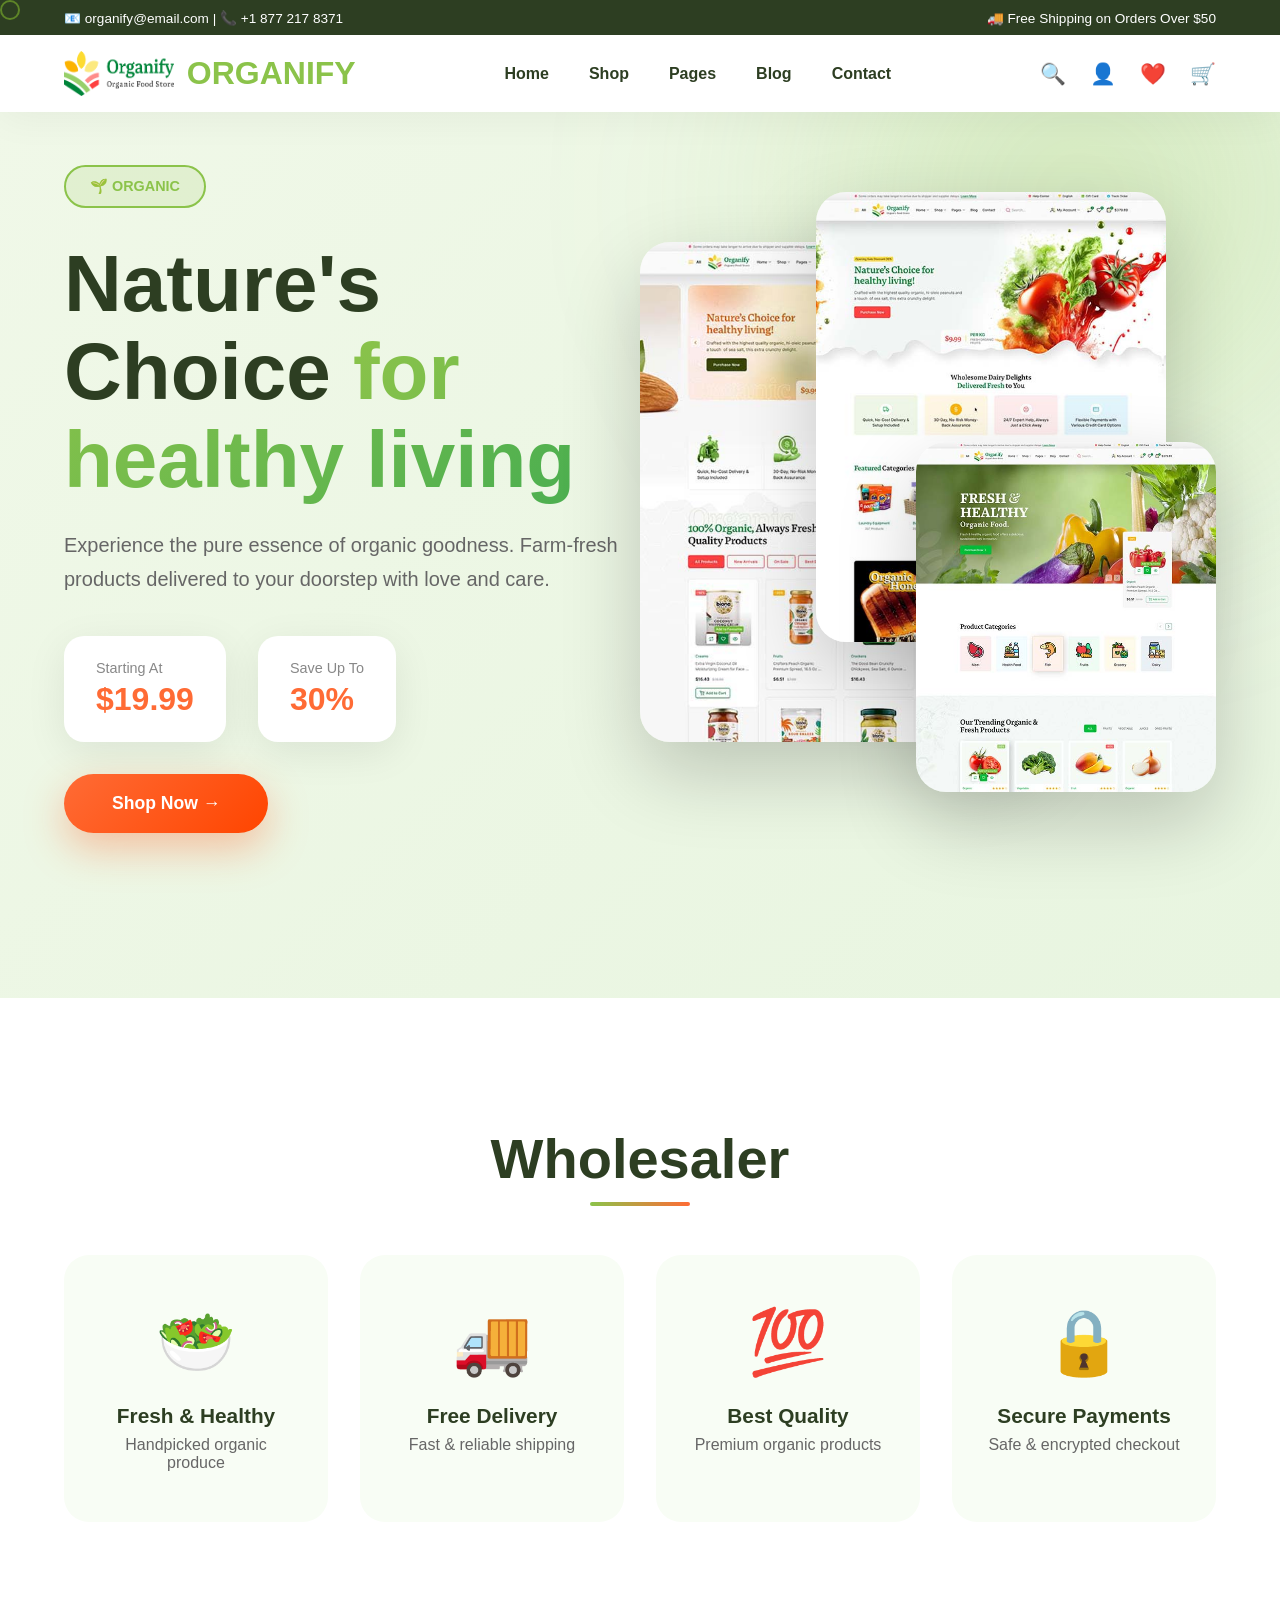
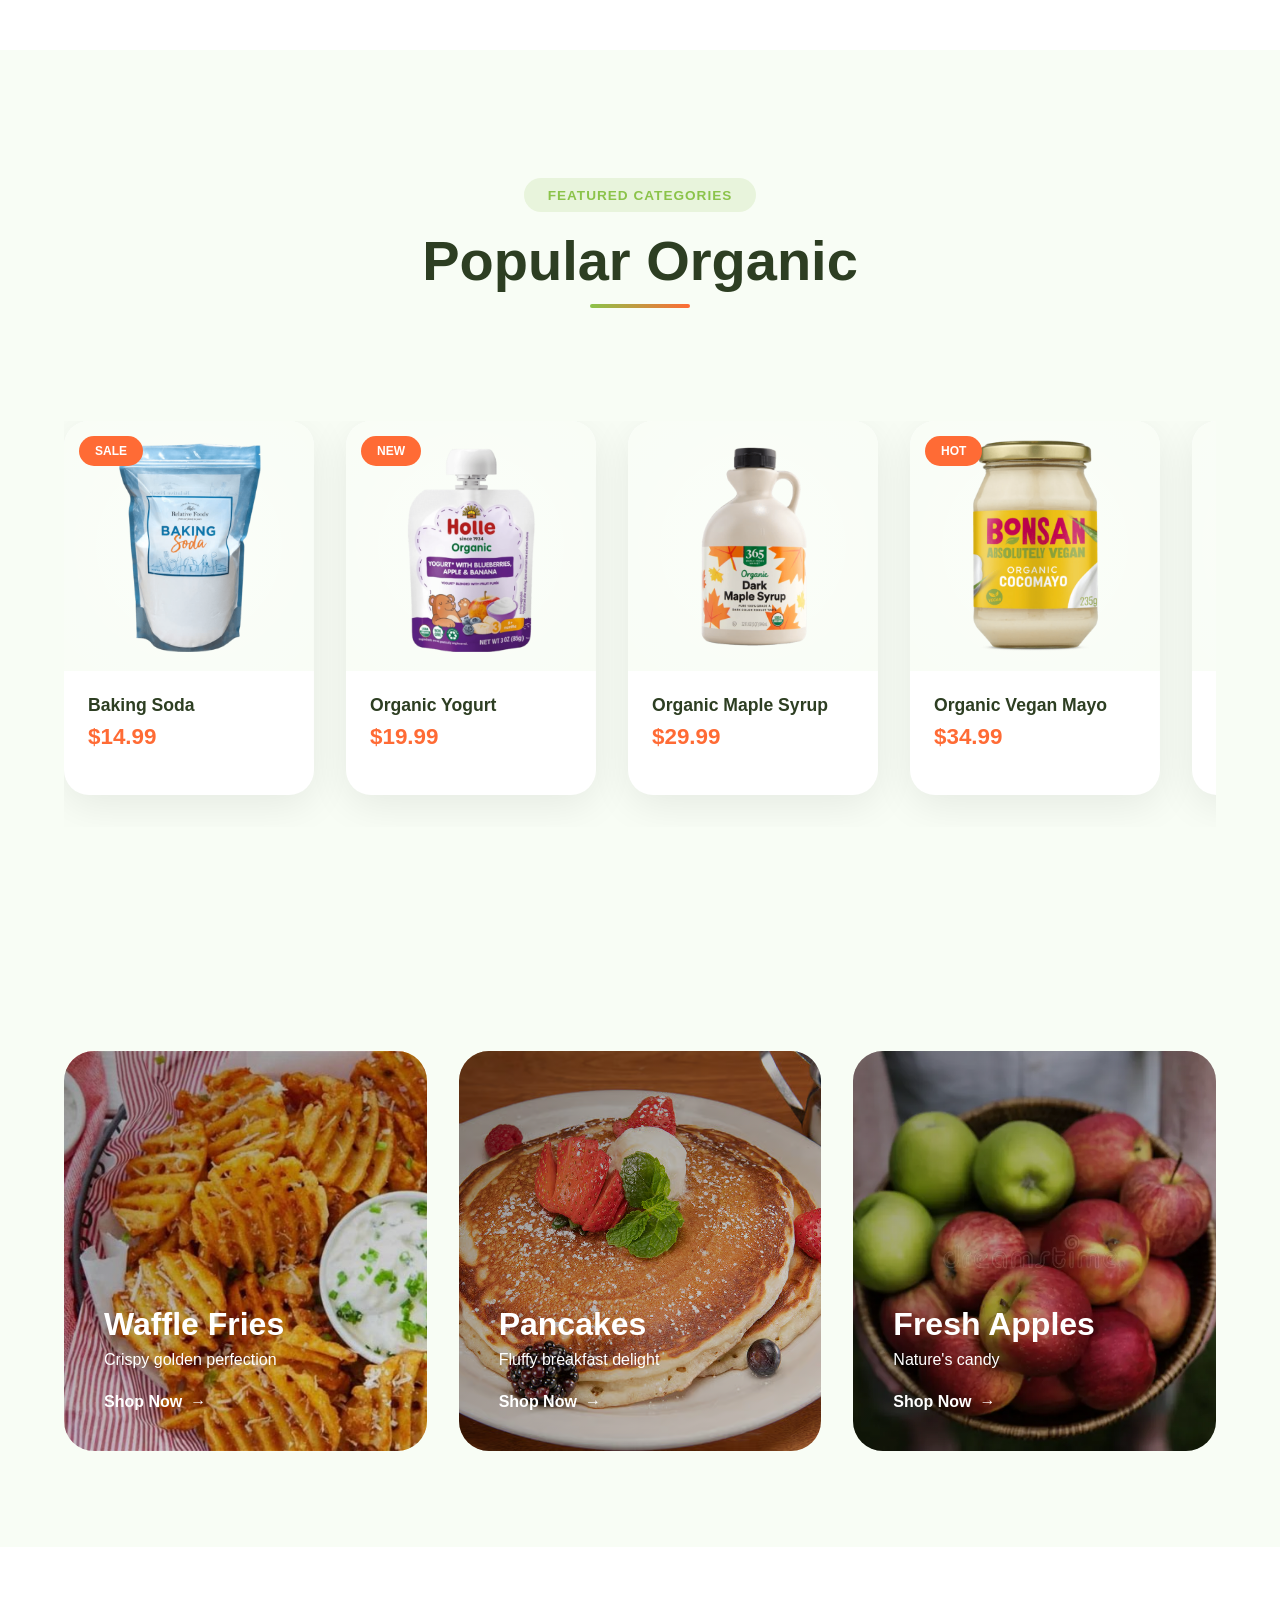
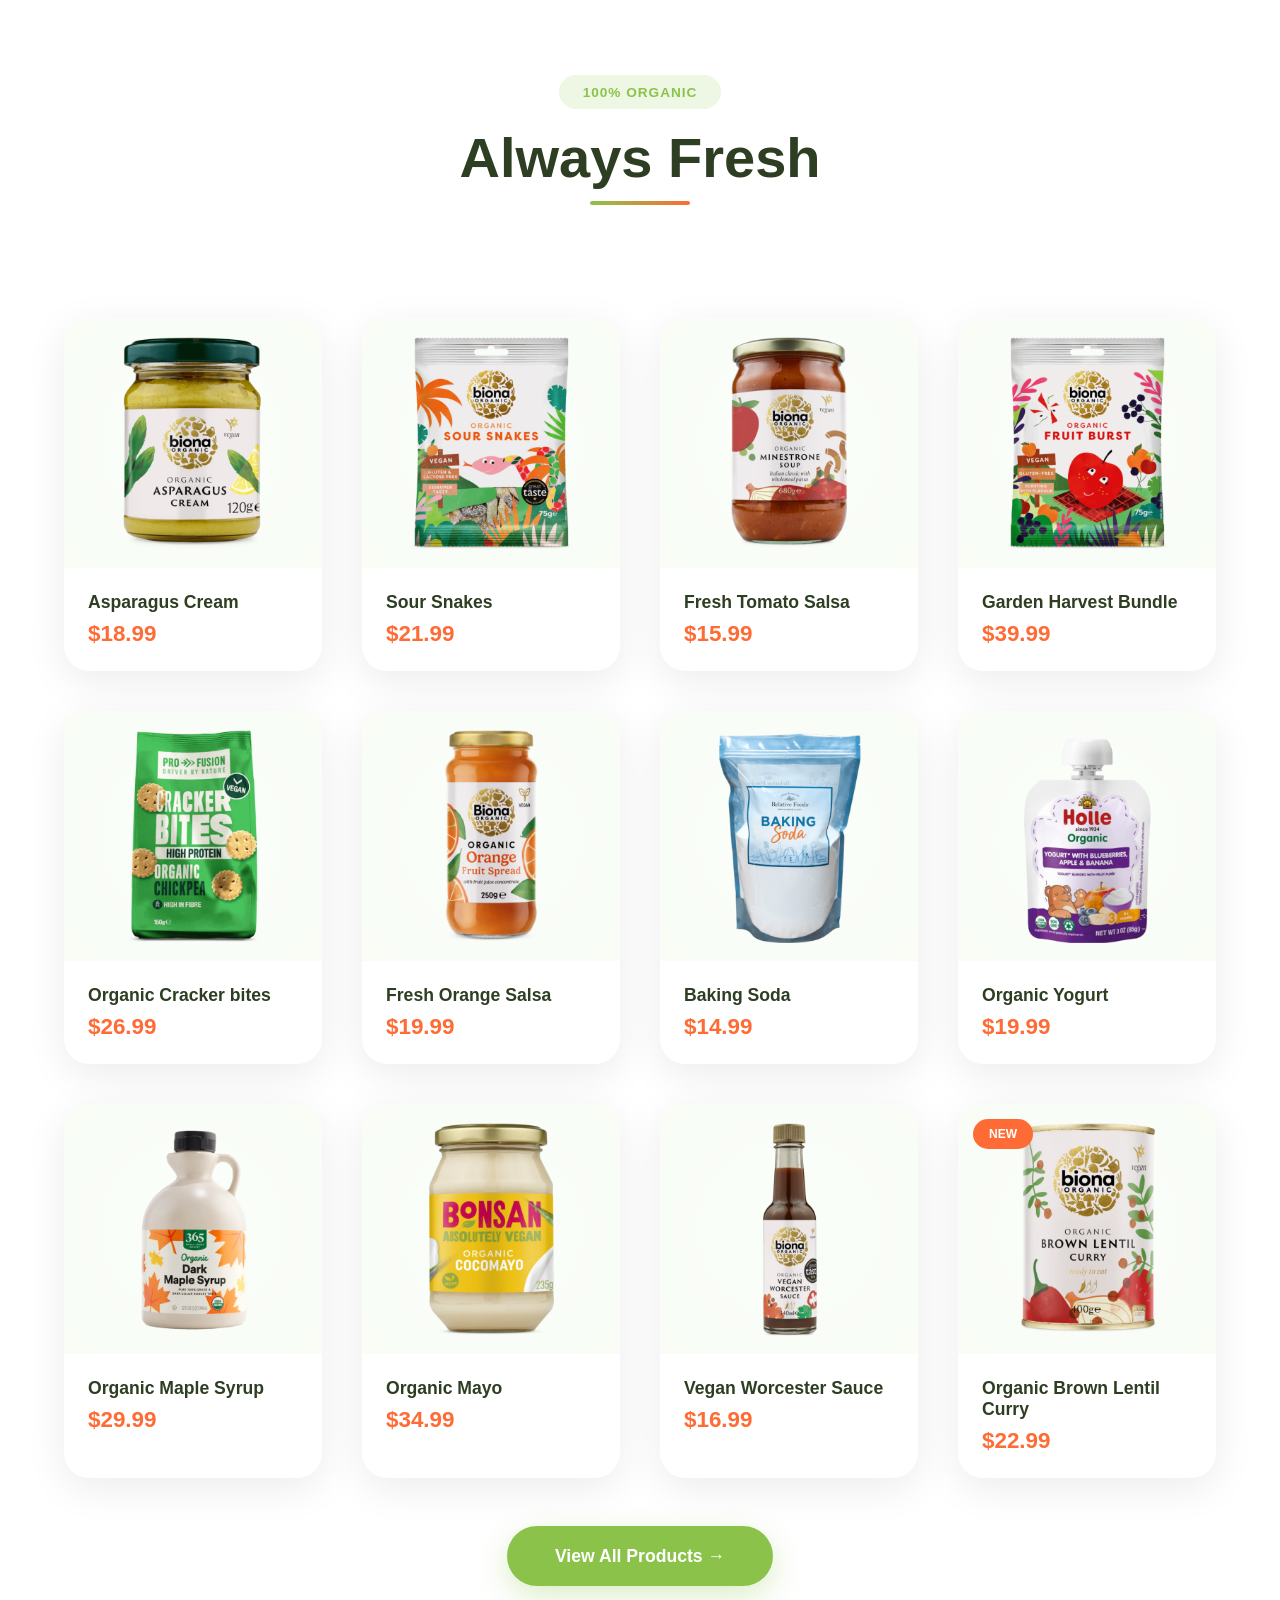
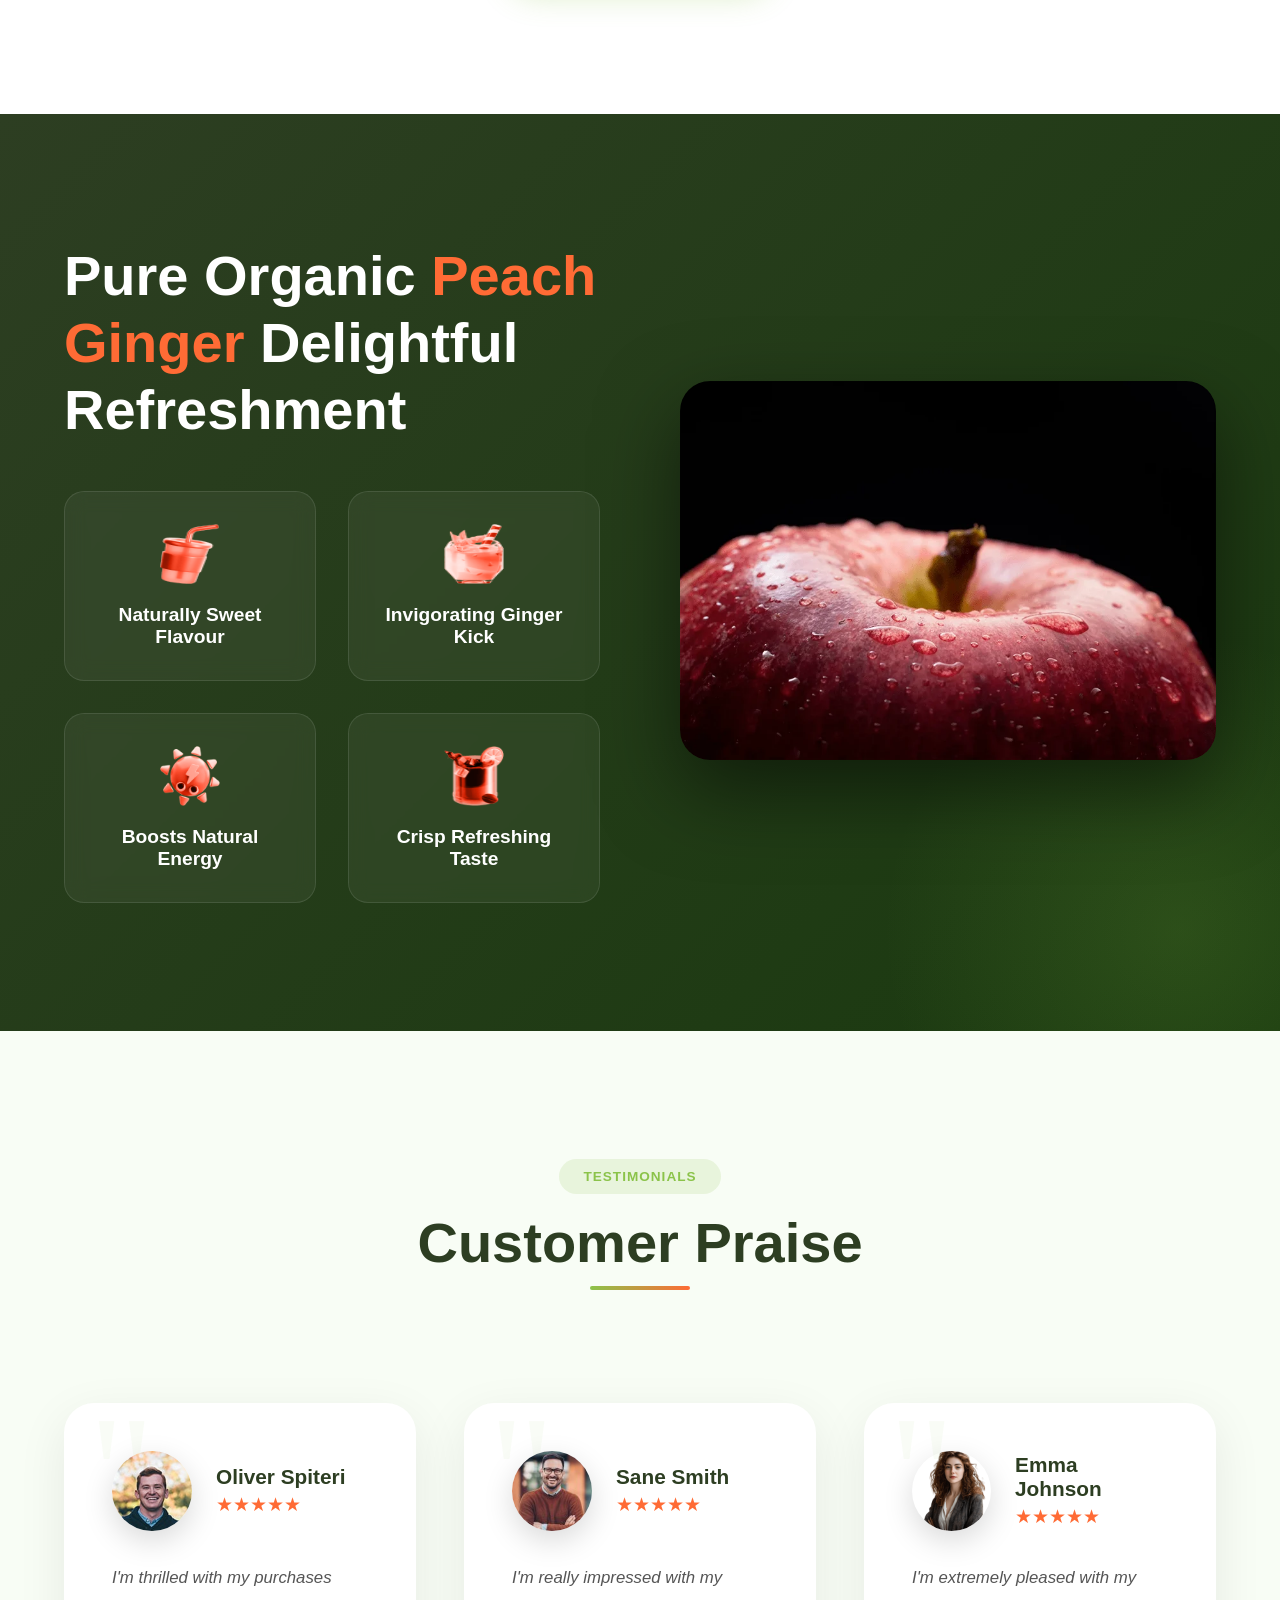
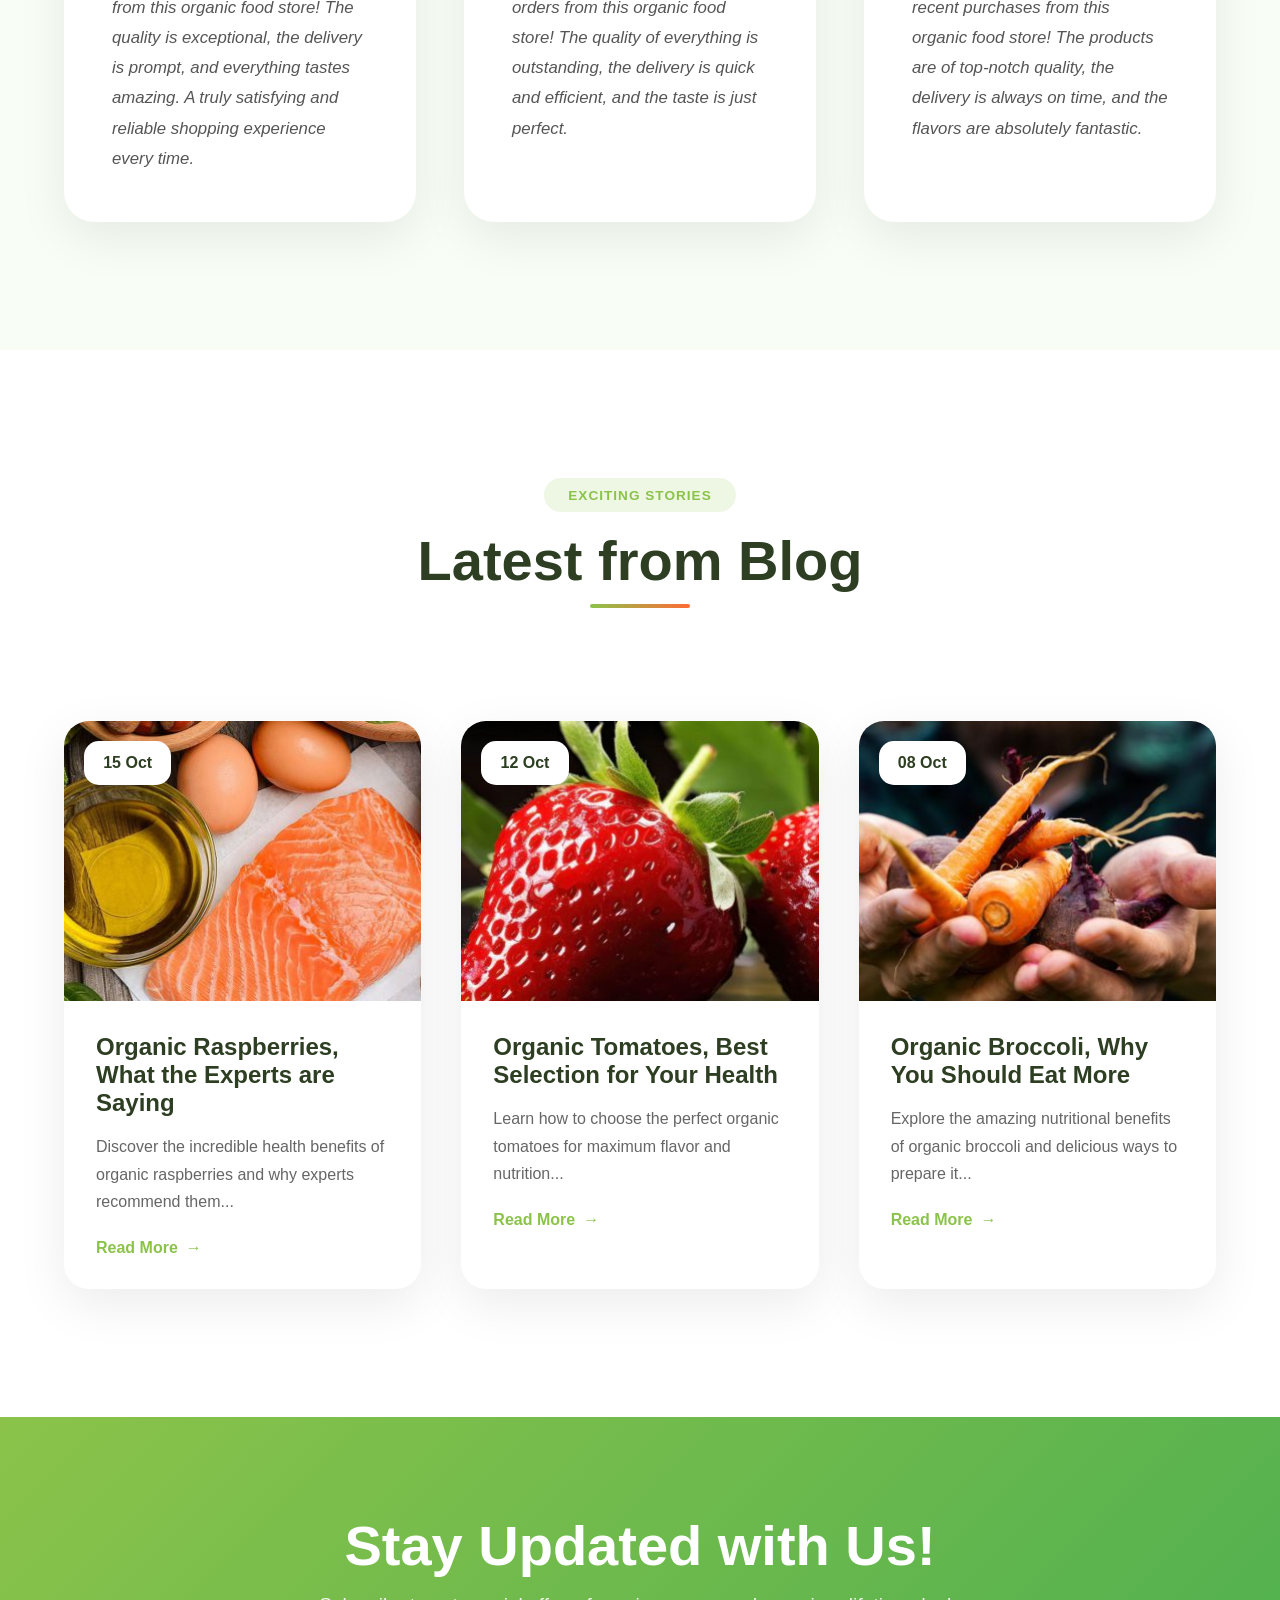
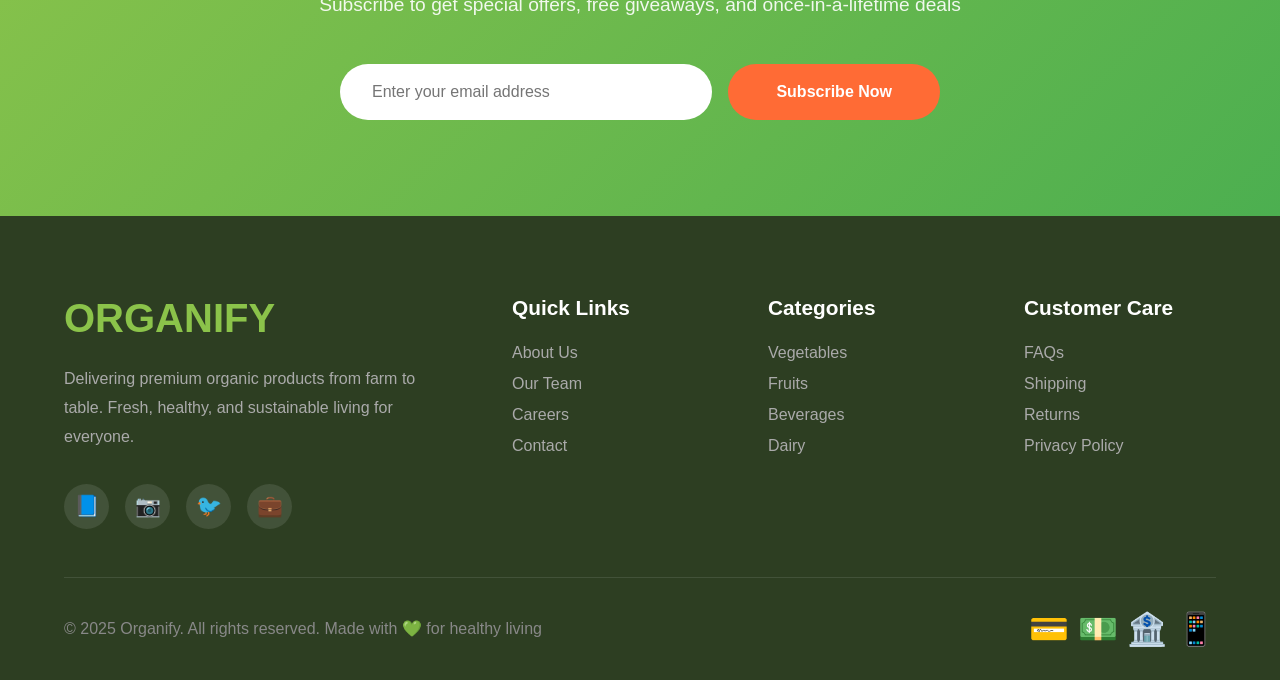
<file: Organify_files/index.html>
<!DOCTYPE html>
<html lang="en">
  <head>
    <meta charset="UTF-8" />
    <meta name="viewport" content="width=device-width, initial-scale=1.0" />
    <title>Organify - Nature's Choice for Healthy Living</title>
    <link rel="stylesheet" href="styles.css" />
  </head>
  <body>
    <div class="cursor"></div>

    <header id="header">
      <div class="top-bar">
        <div>📧 organify@email.com | 📞 +1 877 217 8371</div>
        <div>🚚 Free Shipping on Orders Over $50</div>
      </div>
      <nav>
        <div class="logo">
          <img src="logo-1.png" alt="Organify Logo" />
          <span>ORGANIFY</span>
        </div>
        <ul class="nav-menu">
          <li><a href="#home">Home</a></li>
          <li><a href="shop.html">Shop</a></li>
          <li><a href="#pages">Pages</a></li>
          <li><a href="#blog">Blog</a></li>
          <li><a href="#contact">Contact</a></li>
        </ul>
        <div class="nav-icons">
          <span>🔍</span>
          <span>👤</span>
          <span>❤️</span>
          <span>🛒</span>
        </div>
      </nav>
    </header>
    <br />

    <section class="hero" id="home">
      <div class="hero-content">
        <br />
        <div class="hero-badge">🌱 ORGANIC</div>
        <h1>Nature's Choice <span>for healthy living</span></h1>
        <p>
          Experience the pure essence of organic goodness. Farm-fresh products
          delivered to your doorstep with love and care.
        </p>
        <div class="hero-price">
          <div class="price-box">
            <div class="price-label">Starting At</div>
            <div class="price-value">$19.99</div>
          </div>
          <div class="price-box">
            <div class="price-label">Save Up To</div>
            <div class="price-value">30%</div>
          </div>
        </div>
        <a href="shop.html" class="btn-primary">Shop Now →</a>
      </div>
      <div class="hero-images">
        <div class="hero-image hero-image-1">
          <img src="home-1-1.jpg" alt="Organic Vegetables" />
        </div>
        <div class="hero-image hero-image-2">
          <img src="home-2.jpg" alt="Fresh Peppers" />
        </div>
        <div class="hero-image hero-image-3">
          <img src="home-3.jpg" alt="Organic Produce" />
        </div>
      </div>
    </section>

    <section class="wholesaler" id="wholesaler">
      <h2 class="section-title">Wholesaler</h2>
      <div class="wholesaler-grid">
        <div class="wholesaler-card">
          <span class="wholesaler-icon">🥗</span>
          <h3>Fresh & Healthy</h3>
          <p>Handpicked organic produce</p>
        </div>
        <div class="wholesaler-card">
          <span class="wholesaler-icon">🚚</span>
          <h3>Free Delivery</h3>
          <p>Fast & reliable shipping</p>
        </div>
        <div class="wholesaler-card">
          <span class="wholesaler-icon">💯</span>
          <h3>Best Quality</h3>
          <p>Premium organic products</p>
        </div>
        <div class="wholesaler-card">
          <span class="wholesaler-icon">🔒</span>
          <h3>Secure Payments</h3>
          <p>Safe & encrypted checkout</p>
        </div>
      </div>
    </section>

    <section class="featured-products" id="shop">
      <div class="section-header">
        <div class="section-badge">Featured Categories</div>
        <br />
        <h2 class="section-title">Popular Organic</h2>
      </div>
      <div class="products-scroll">
        <div class="product-card">
          <span class="product-badge">SALE</span>
          <div class="product-image-container">
            <img src="pd1-min-600x600.png" alt="Product 1" />
          </div>
          <div class="product-info">
            <h4>Baking Soda</h4>
            <div class="product-price">$14.99</div>
          </div>
        </div>
        <div class="product-card">
          <span class="product-badge">NEW</span>
          <div class="product-image-container">
            <img src="pd2-min-600x600.png" alt="Product 2" />
          </div>
          <div class="product-info">
            <h4>Organic Yogurt</h4>
            <div class="product-price">$19.99</div>
          </div>
        </div>
        <div class="product-card">
          <div class="product-image-container">
            <img src="pd4-min-600x600.png" alt="Product 4" />
          </div>
          <div class="product-info">
            <h4>Organic Maple Syrup</h4>
            <div class="product-price">$29.99</div>
          </div>
        </div>
        <div class="product-card">
          <span class="product-badge">HOT</span>
          <div class="product-image-container">
            <img src="pd5-min-600x600.png" alt="Product 5" />
          </div>
          <div class="product-info">
            <h4>Organic Vegan Mayo</h4>
            <div class="product-price">$34.99</div>
          </div>
        </div>
        <div class="product-card">
          <div class="product-image-container">
            <img src="pd7-min-600x600.png" alt="Product 7" />
          </div>
          <div class="product-info">
            <h4>Vegan Worcester Sauce</h4>
            <div class="product-price">$16.99</div>
          </div>
        </div>
        <div class="product-card">
          <div class="product-image-container">
            <img src="pd8-min-600x600.png" alt="Product 8" />
          </div>
          <div class="product-info">
            <h4>Organic Brown Lentil Curry</h4>
            <div class="product-price">$22.99</div>
          </div>
        </div>
      </div>
    </section>

    <section class="banner-section">
      <div class="banner-grid">
        <div class="banner-card" style="background-image: url('waffle.jpg')">
          <div class="banner-overlay">
            <h3>Waffle Fries</h3>
            <p>Crispy golden perfection</p>
            <a href="#" class="btn-link">Shop Now</a>
          </div>
        </div>
        <div class="banner-card" style="background-image: url('pancake.jpg')">
          <div class="banner-overlay">
            <h3>Pancakes</h3>
            <p>Fluffy breakfast delight</p>
            <a href="#" class="btn-link">Shop Now</a>
          </div>
        </div>
        <div class="banner-card" style="background-image: url('apple.webp')">
          <div class="banner-overlay">
            <h3>Fresh Apples</h3>
            <p>Nature's candy</p>
            <a href="#" class="btn-link">Shop Now</a>
          </div>
        </div>
      </div>
    </section>

    <section class="organic-section">
      <div class="section-header">
        <div class="section-badge">100% ORGANIC</div>
        <br />
        <h2 class="section-title">Always Fresh</h2>
      </div>
      <div class="product-grid-full">
        <div class="product-card">
          <div class="product-image-container">
            <img src="pd10-min-600x600.png" alt="Product 10" />
          </div>
          <div class="product-info">
            <h4>Asparagus Cream</h4>
            <div class="product-price">$18.99</div>
          </div>
        </div>
        <div class="product-card">
          <div class="product-image-container">
            <img src="pd11-min-600x600.png" alt="Product 11" />
          </div>
          <div class="product-info">
            <h4>Sour Snakes</h4>
            <div class="product-price">$21.99</div>
          </div>
        </div>
        <div class="product-card">
          <div class="product-image-container">
            <img src="pd12-min-600x600.png" alt="Product 12" />
          </div>
          <div class="product-info">
            <h4>Fresh Tomato Salsa</h4>
            <div class="product-price">$15.99</div>
          </div>
        </div>
        <div class="product-card">
          <div class="product-image-container">
            <img src="pd13-min-600x600.png" alt="Product 13" />
          </div>
          <div class="product-info">
            <h4>Garden Harvest Bundle</h4>
            <div class="product-price">$39.99</div>
          </div>
        </div>
        <div class="product-card">
          <div class="product-image-container">
            <img src="pd14-min-600x600.png" alt="Product 14" />
          </div>
          <div class="product-info">
            <h4>Organic Cracker bites</h4>
            <div class="product-price">$26.99</div>
          </div>
        </div>
        <div class="product-card">
          <div class="product-image-container">
            <img src="pd15-min-600x600.png" alt="Product 15" />
          </div>
          <div class="product-info">
            <h4>Fresh Orange Salsa</h4>
            <div class="product-price">$19.99</div>
          </div>
        </div>
        <div class="product-card">
          <div class="product-image-container">
            <img src="pd1-min-600x600.png" alt="Product 1" />
          </div>
          <div class="product-info">
            <h4>Baking Soda</h4>
            <div class="product-price">$14.99</div>
          </div>
        </div>
        <div class="product-card">
          <div class="product-image-container">
            <img src="pd2-min-600x600.png" alt="Product 2" />
          </div>
          <div class="product-info">
            <h4>Organic Yogurt</h4>
            <div class="product-price">$19.99</div>
          </div>
        </div>
        <div class="product-card">
          <div class="product-image-container">
            <img src="pd4-min-600x600.png" alt="Product 4" />
          </div>
          <div class="product-info">
            <h4>Organic Maple Syrup</h4>
            <div class="product-price">$29.99</div>
          </div>
        </div>
        <div class="product-card">
          <div class="product-image-container">
            <img src="pd5-min-600x600.png" alt="Product 5" />
          </div>
          <div class="product-info">
            <h4>Organic Mayo</h4>
            <div class="product-price">$34.99</div>
          </div>
        </div>
        <div class="product-card">
          <div class="product-image-container">
            <img src="pd7-min-600x600.png" alt="Product 7" />
          </div>
          <div class="product-info">
            <h4>Vegan Worcester Sauce</h4>
            <div class="product-price">$16.99</div>
          </div>
        </div>
        <div class="product-card">
          <span class="product-badge">NEW</span>
          <div class="product-image-container">
            <img src="pd8-min-600x600.png" alt="Product 8" />
          </div>
          <div class="product-info">
            <h4>Organic Brown Lentil Curry</h4>
            <div class="product-price">$22.99</div>
          </div>
        </div>
      </div>
      <div class="text-center">
        <a href="shop.html" class="view-all-btn">View All Products →</a>
      </div>
    </section>

    <section class="special-banner">
      <div class="special-content">
        <div class="special-text">
          <h2>Pure Organic <span>Peach Ginger</span> Delightful Refreshment</h2>
          <div class="special-boxes">
            <div class="special-box">
              <img src="img-box-1.png" alt="Sweet" />
              <h4>Naturally Sweet Flavour</h4>
            </div>
            <div class="special-box">
              <img src="img-box-2.png" alt="Ginger" />
              <h4>Invigorating Ginger Kick</h4>
            </div>
            <div class="special-box">
              <img src="img-box-3.png" alt="Energy" />
              <h4>Boosts Natural Energy</h4>
            </div>
            <div class="special-box">
              <img src="img-box-4.png" alt="Refreshing" />
              <h4>Crisp Refreshing Taste</h4>
            </div>
          </div>
        </div>
        <div class="special-image">
          <img src="img-3.webp" alt="Peach Ginger" />
        </div>
      </div>
    </section>

    <section class="testimonials">
      <div class="section-header">
        <div class="section-badge">TESTIMONIALS</div>
        <br />
        <h2 class="section-title">Customer Praise</h2>
      </div>
      <div class="testimonials-grid">
        <div class="testimonial-card">
          <div class="testimonial-header">
            <div class="testimonial-avatar">
              <img src="about-us8.jpg" alt="Oliver" />
            </div>
            <div class="testimonial-info">
              <h4>Oliver Spiteri</h4>
              <div class="stars">★★★★★</div>
            </div>
          </div>
          <p>
            I'm thrilled with my purchases from this organic food store! The
            quality is exceptional, the delivery is prompt, and everything
            tastes amazing. A truly satisfying and reliable shopping experience
            every time.
          </p>
        </div>
        <div class="testimonial-card">
          <div class="testimonial-header">
            <div class="testimonial-avatar">
              <img src="testi-1-120x120.jpg" alt="Sane" />
            </div>
            <div class="testimonial-info">
              <h4>Sane Smith</h4>
              <div class="stars">★★★★★</div>
            </div>
          </div>
          <p>
            I'm really impressed with my orders from this organic food store!
            The quality of everything is outstanding, the delivery is quick and
            efficient, and the taste is just perfect.
          </p>
        </div>
        <div class="testimonial-card">
          <div class="testimonial-header">
            <div class="testimonial-avatar">
              <img src="testimonial-2-120x120.png" alt="Emma" />
            </div>
            <div class="testimonial-info">
              <h4>Emma Johnson</h4>
              <div class="stars">★★★★★</div>
            </div>
          </div>
          <p>
            I'm extremely pleased with my recent purchases from this organic
            food store! The products are of top-notch quality, the delivery is
            always on time, and the flavors are absolutely fantastic.
          </p>
        </div>
      </div>
    </section>

    <section class="blog-section" id="blog">
      <div class="section-header">
        <div class="section-badge">EXCITING STORIES</div>
        <br />
        <h2 class="section-title">Latest from Blog</h2>
      </div>
      <div class="blog-grid">
        <div class="blog-card">
          <div class="blog-image">
            <img src="post-gallery-4-419x279.jpg" alt="Blog 1" />
            <div class="blog-date">15 Oct</div>
          </div>
          <div class="blog-content">
            <h3>Organic Raspberries, What the Experts are Saying</h3>
            <p>
              Discover the incredible health benefits of organic raspberries and
              why experts recommend them...
            </p>
            <a href="#" class="blog-link">Read More</a>
          </div>
        </div>
        <div class="blog-card">
          <div class="blog-image">
            <img src="post1.11-2-419x279.jpg" alt="Blog 2" />
            <div class="blog-date">12 Oct</div>
          </div>
          <div class="blog-content">
            <h3>Organic Tomatoes, Best Selection for Your Health</h3>
            <p>
              Learn how to choose the perfect organic tomatoes for maximum
              flavor and nutrition...
            </p>
            <a href="#" class="blog-link">Read More</a>
          </div>
        </div>
        <div class="blog-card">
          <div class="blog-image">
            <img src="post-gallery-3-419x279.jpg" alt="Blog 3" />
            <div class="blog-date">08 Oct</div>
          </div>
          <div class="blog-content">
            <h3>Organic Broccoli, Why You Should Eat More</h3>
            <p>
              Explore the amazing nutritional benefits of organic broccoli and
              delicious ways to prepare it...
            </p>
            <a href="#" class="blog-link">Read More</a>
          </div>
        </div>
      </div>
    </section>

    <section class="newsletter">
      <h2>Stay Updated with Us!</h2>
      <p>
        Subscribe to get special offers, free giveaways, and once-in-a-lifetime
        deals
      </p>
      <form class="newsletter-form">
        <input type="email" placeholder="Enter your email address" />
        <button type="submit">Subscribe Now</button>
      </form>
    </section>

    <footer id="contact">
      <div class="footer-content">
        <div class="footer-brand">
          <h3>ORGANIFY</h3>
          <p>
            Delivering premium organic products from farm to table. Fresh,
            healthy, and sustainable living for everyone.
          </p>
          <div class="social-links">
            <a href="#">📘</a>
            <a href="#">📷</a>
            <a href="#">🐦</a>
            <a href="#">💼</a>
          </div>
        </div>
        <div class="footer-links">
          <h4>Quick Links</h4>
          <ul>
            <li><a href="#">About Us</a></li>
            <li><a href="#">Our Team</a></li>
            <li><a href="#">Careers</a></li>
            <li><a href="#">Contact</a></li>
          </ul>
        </div>
        <div class="footer-links">
          <h4>Categories</h4>
          <ul>
            <li><a href="#">Vegetables</a></li>
            <li><a href="#">Fruits</a></li>
            <li><a href="#">Beverages</a></li>
            <li><a href="#">Dairy</a></li>
          </ul>
        </div>
        <div class="footer-links">
          <h4>Customer Care</h4>
          <ul>
            <li><a href="#">FAQs</a></li>
            <li><a href="#">Shipping</a></li>
            <li><a href="#">Returns</a></li>
            <li><a href="#">Privacy Policy</a></li>
          </ul>
        </div>
      </div>
      <div class="footer-bottom">
        <p>
          © 2025 Organify. All rights reserved. Made with 💚 for healthy living
        </p>
        <div class="payment-icons">💳 💵 🏦 📱</div>
      </div>
    </footer>

    <script>
      const cursor = document.querySelector(".cursor");
      const header = document.getElementById("header");

      document.addEventListener("mousemove", (e) => {
        cursor.style.left = e.clientX + "px";
        cursor.style.top = e.clientY + "px";
      });

      const hoverElements = document.querySelectorAll(
        "a, button, .product-card, .banner-card, .blog-card"
      );
      hoverElements.forEach((el) => {
        el.addEventListener("mouseenter", () => cursor.classList.add("active"));
        el.addEventListener("mouseleave", () =>
          cursor.classList.remove("active")
        );
      });

      window.addEventListener("scroll", () => {
        if (window.scrollY > 100) {
          header.classList.add("scrolled");
        } else {
          header.classList.remove("scrolled");
        }
      });

      document.querySelectorAll('a[href^="#"]').forEach((anchor) => {
        anchor.addEventListener("click", function (e) {
          e.preventDefault();
          const target = document.querySelector(this.getAttribute("href"));
          if (target) {
            target.scrollIntoView({ behavior: "smooth", block: "start" });
          }
        });
      });

      const newsletterForm = document.querySelector(".newsletter-form");
      newsletterForm.addEventListener("submit", (e) => {
        e.preventDefault();
        const button = newsletterForm.querySelector("button");
        const originalText = button.textContent;
        button.textContent = "Subscribed! ✓";
        button.style.background = "var(--primary)";
        setTimeout(() => {
          button.textContent = originalText;
          button.style.background = "";
        }, 3000);
      });
    </script>
  </body>
</html>
</file>
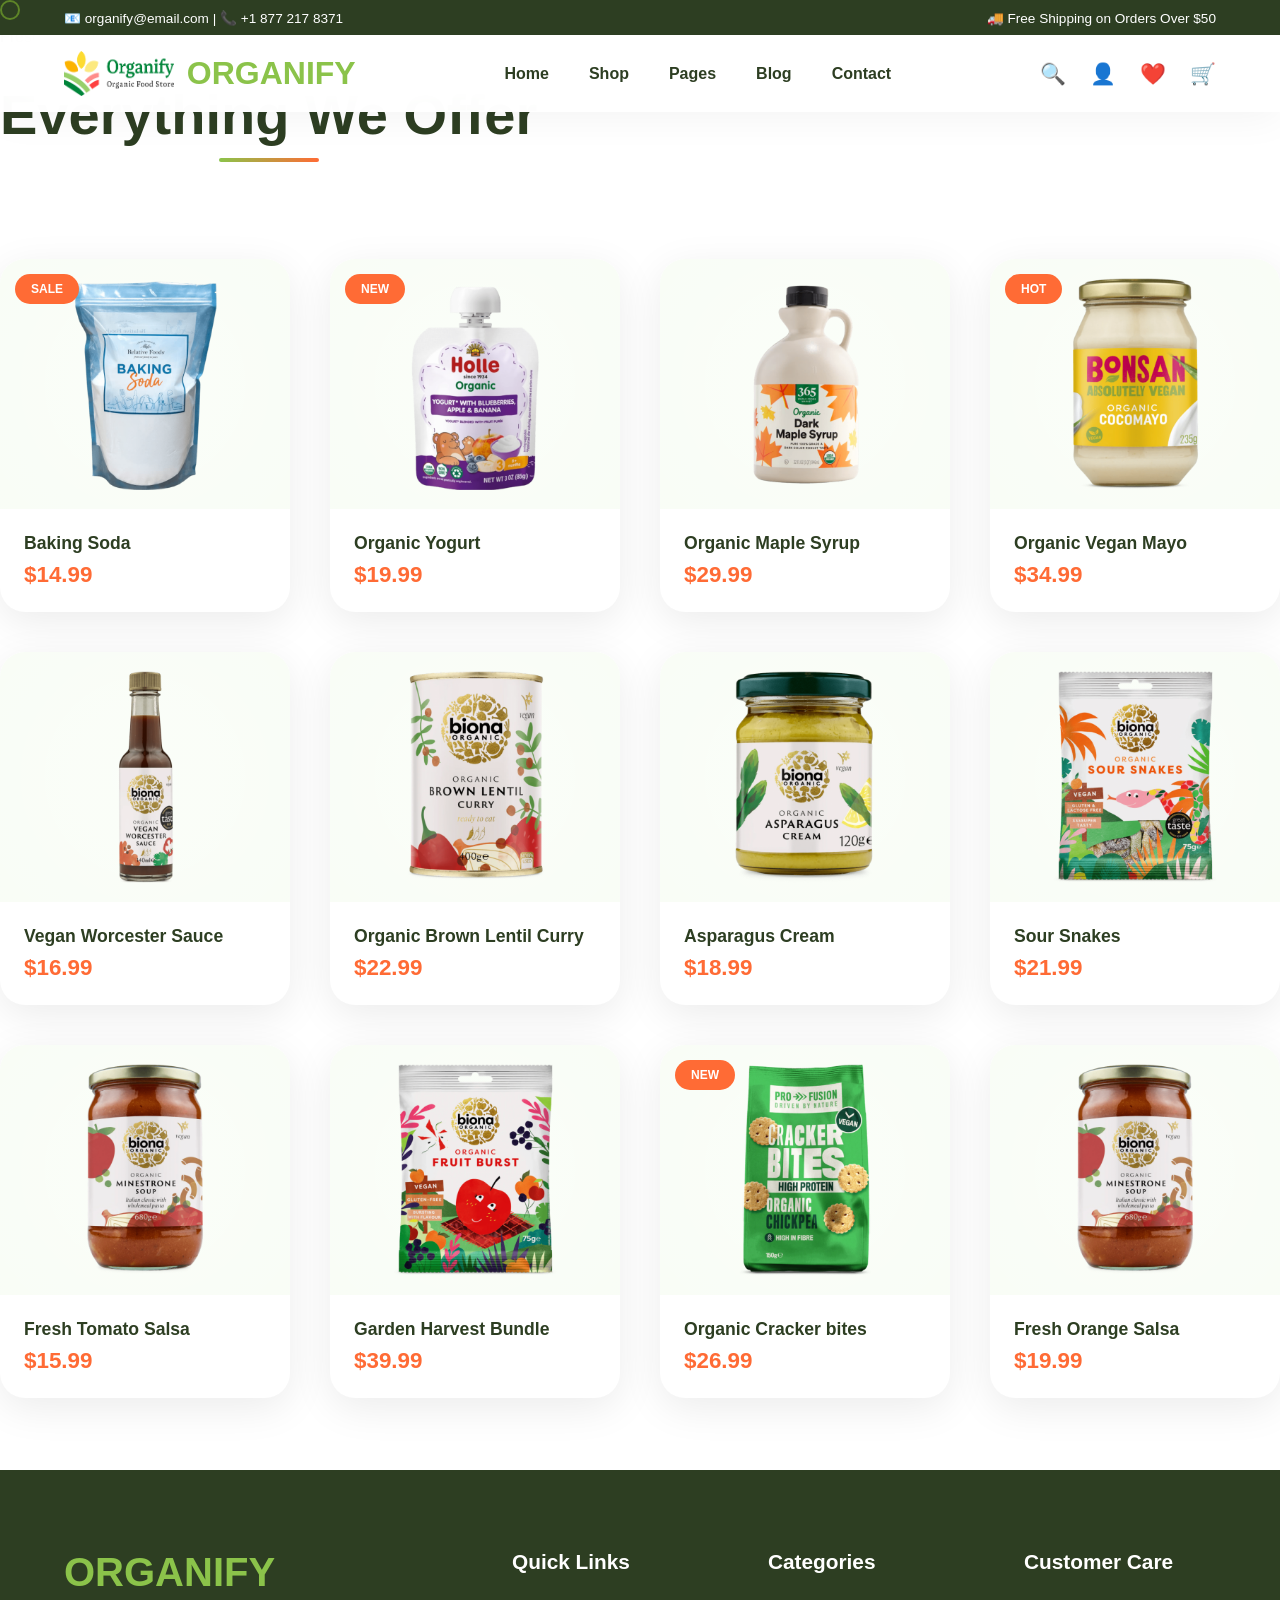
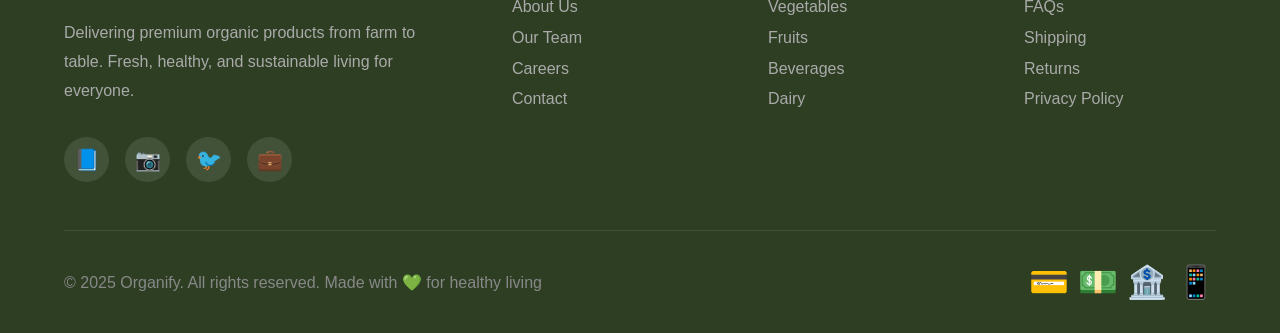
<file: Organify_files/shop.html>
<!DOCTYPE html>
<html lang="en">
  <head>
    <meta charset="UTF-8" />
    <meta name="viewport" content="width=device-width, initial-scale=1.0" />
    <title>Shop - Organify</title>
    <!-- Link to the shared stylesheet -->
    <link rel="stylesheet" href="styles.css" />
  </head>
  <body>
    <!-- Custom cursor element -->
    <div class="cursor"></div>

    <!-- Header section - identical to the homepage for consistency -->
    <header id="header">
      <div class="top-bar">
        <div>📧 organify@email.com | 📞 +1 877 217 8371</div>
        <div>🚚 Free Shipping on Orders Over $50</div>
      </div>
      <nav>
        <div class="logo">
          <img src="logo-1.png" alt="Organify Logo" />
          <span>ORGANIFY</span>
        </div>
        <ul class="nav-menu">
          <!-- Updated link to point back to the main page -->
          <li><a href="index.html">Home</a></li>
          <li><a href="shop.html">Shop</a></li>
          <li><a href="#">Pages</a></li>
          <li><a href="index.html">Blog</a></li>
          <li><a href="index.html">Contact</a></li>
        </ul>
        <div class="nav-icons">
          <span>🔍</span>
          <span>👤</span>
          <span>❤️</span>
          <span>🛒</span>
        </div>
      </nav>
    </header>

    <!-- Main shop content section -->
    <main class="shop-page">
      <section class="shop-hero">
        <div class="shop-hero-content">
          <h1>Our Products</h1>
          <p>
            Fresh from the farm, straight to your table. Explore our full range
            of organic goodness.
          </p>
        </div>
      </section>

      <section class="all-products">
        <br /><br />
        <h2 class="section-title">Everything We Offer</h2>
        <!-- A full grid of all available products -->
        <div class="product-grid-full">
          <div class="product-card">
            <span class="product-badge">SALE</span>
            <div class="product-image-container">
              <img src="pd1-min-600x600.png" alt="Baking Soda" />
            </div>
            <div class="product-info">
              <h4>Baking Soda</h4>
              <div class="product-price">$14.99</div>
            </div>
          </div>
          <div class="product-card">
            <span class="product-badge">NEW</span>
            <div class="product-image-container">
              <img src="pd2-min-600x600.png" alt="Organic Yogurt" />
            </div>
            <div class="product-info">
              <h4>Organic Yogurt</h4>
              <div class="product-price">$19.99</div>
            </div>
          </div>
          <div class="product-card">
            <div class="product-image-container">
              <img src="pd4-min-600x600.png" alt="Organic Maple Syrup" />
            </div>
            <div class="product-info">
              <h4>Organic Maple Syrup</h4>
              <div class="product-price">$29.99</div>
            </div>
          </div>
          <div class="product-card">
            <span class="product-badge">HOT</span>
            <div class="product-image-container">
              <img src="pd5-min-600x600.png" alt="Organic Vegan Mayo" />
            </div>
            <div class="product-info">
              <h4>Organic Vegan Mayo</h4>
              <div class="product-price">$34.99</div>
            </div>
          </div>
          <div class="product-card">
            <div class="product-image-container">
              <img src="pd7-min-600x600.png" alt="Vegan Worcester Sauce" />
            </div>
            <div class="product-info">
              <h4>Vegan Worcester Sauce</h4>
              <div class="product-price">$16.99</div>
            </div>
          </div>
          <div class="product-card">
            <div class="product-image-container">
              <img src="pd8-min-600x600.png" alt="Organic Brown Lentil Curry" />
            </div>
            <div class="product-info">
              <h4>Organic Brown Lentil Curry</h4>
              <div class="product-price">$22.99</div>
            </div>
          </div>
          <div class="product-card">
            <div class="product-image-container">
              <img src="pd10-min-600x600.png" alt="Asparagus Cream" />
            </div>
            <div class="product-info">
              <h4>Asparagus Cream</h4>
              <div class="product-price">$18.99</div>
            </div>
          </div>
          <div class="product-card">
            <div class="product-image-container">
              <img src="pd11-min-600x600.png" alt="Sour Snakes" />
            </div>
            <div class="product-info">
              <h4>Sour Snakes</h4>
              <div class="product-price">$21.99</div>
            </div>
          </div>
          <div class="product-card">
            <div class="product-image-container">
              <img src="pd12-min-600x600.png" alt="Fresh Tomato Salsa" />
            </div>
            <div class="product-info">
              <h4>Fresh Tomato Salsa</h4>
              <div class="product-price">$15.99</div>
            </div>
          </div>
          <div class="product-card">
            <div class="product-image-container">
              <img src="pd13-min-600x600.png" alt="Garden Harvest Bundle" />
            </div>
            <div class="product-info">
              <h4>Garden Harvest Bundle</h4>
              <div class="product-price">$39.99</div>
            </div>
          </div>
          <div class="product-card">
            <span class="product-badge">NEW</span>
            <div class="product-image-container">
              <img src="pd14-min-600x600.png" alt="Organic Cracker bites" />
            </div>
            <div class="product-info">
              <h4>Organic Cracker bites</h4>
              <div class="product-price">$26.99</div>
            </div>
          </div>
          <div class="product-card">
            <div class="product-image-container">
              <img src="pd12-min-600x600.png" alt="Fresh Orange Salsa" />
            </div>
            <div class="product-info">
              <h4>Fresh Orange Salsa</h4>
              <div class="product-price">$19.99</div>
            </div>
          </div>
        </div>
        <br /><br /><br /><br />
      </section>
    </main>

    <!-- Footer Section - identical to the homepage -->
    <footer id="contact">
      <div class="footer-content">
        <div class="footer-brand">
          <h3>ORGANIFY</h3>
          <p>
            Delivering premium organic products from farm to table. Fresh,
            healthy, and sustainable living for everyone.
          </p>
          <div class="social-links">
            <a href="#">📘</a> <a href="#">📷</a> <a href="#">🐦</a>
            <a href="#">💼</a>
          </div>
        </div>
        <div class="footer-links">
          <h4>Quick Links</h4>
          <ul>
            <li><a href="#">About Us</a></li>
            <li><a href="#">Our Team</a></li>
            <li><a href="#">Careers</a></li>
            <li><a href="#">Contact</a></li>
          </ul>
        </div>
        <div class="footer-links">
          <h4>Categories</h4>
          <ul>
            <li><a href="#">Vegetables</a></li>
            <li><a href="#">Fruits</a></li>
            <li><a href="#">Beverages</a></li>
            <li><a href="#">Dairy</a></li>
          </ul>
        </div>
        <div class="footer-links">
          <h4>Customer Care</h4>
          <ul>
            <li><a href="#">FAQs</a></li>
            <li><a href="#">Shipping</a></li>
            <li><a href="#">Returns</a></li>
            <li><a href="#">Privacy Policy</a></li>
          </ul>
        </div>
      </div>
      <div class="footer-bottom">
        <p>
          © 2025 Organify. All rights reserved. Made with 💚 for healthy living
        </p>
        <div class="payment-icons">💳 💵 🏦 📱</div>
      </div>
    </footer>

    <!-- JavaScript - identical to the homepage -->
    <script>
      const cursor = document.querySelector(".cursor");
      const header = document.getElementById("header");

      document.addEventListener("mousemove", (e) => {
        cursor.style.left = e.clientX + "px";
        cursor.style.top = e.clientY + "px";
      });

      const hoverElements = document.querySelectorAll(
        "a, button, .product-card, .banner-card, .blog-card"
      );
      hoverElements.forEach((el) => {
        el.addEventListener("mouseenter", () => cursor.classList.add("active"));
        el.addEventListener("mouseleave", () =>
          cursor.classList.remove("active")
        );
      });

      window.addEventListener("scroll", () => {
        if (window.scrollY > 50) {
          header.classList.add("scrolled");
        } else {
          header.classList.remove("scrolled");
        }
      });
    </script>
  </body>
</html>
</file>
<file: Organify_files/styles.css>
* {
  margin: 0;
  padding: 0;
  box-sizing: border-box;
}

:root {
  --primary: #8bc34a;
  --secondary: #4caf50;
  --accent: #ff6b35;
  --dark: #2d3e22;
  --light: #f8fdf5;
}

body {
  font-family: "Segoe UI", Tahoma, Geneva, Verdana, sans-serif;
  overflow-x: hidden;
  background: white;
}

.cursor {
  width: 20px;
  height: 20px;
  border: 2px solid var(--primary);
  border-radius: 50%;
  position: fixed;
  pointer-events: none;
  z-index: 9999;
  transition: all 0.15s ease;
  mix-blend-mode: difference;
}

.cursor.active {
  width: 50px;
  height: 50px;
  background: rgba(139, 195, 74, 0.2);
}

header {
  position: fixed;
  width: 100%;
  top: 0;
  z-index: 1000;
  background: rgba(255, 255, 255, 0.98);
  backdrop-filter: blur(20px);
  box-shadow: 0 5px 40px rgba(0, 0, 0, 0.05);
  transition: all 0.3s ease;
}

header.scrolled {
  box-shadow: 0 5px 40px rgba(0, 0, 0, 0.12);
}

.top-bar {
  background: var(--dark);
  color: white;
  padding: 0.6rem 5%;
  display: flex;
  justify-content: space-between;
  font-size: 0.85rem;
}

nav {
  padding: 1rem 5%;
  display: flex;
  justify-content: space-between;
  align-items: center;
}

.logo {
  display: flex;
  align-items: center;
  gap: 0.8rem;
  font-size: 2rem;
  font-weight: 900;
  color: var(--primary);
}

.logo img {
  width: 110px;
  height: 45px;
}

.nav-menu {
  display: flex;
  gap: 2.5rem;
  list-style: none;
}

.nav-menu a {
  text-decoration: none;
  color: var(--dark);
  font-weight: 600;
  position: relative;
  transition: color 0.3s ease;
}

.nav-menu a::after {
  content: "";
  position: absolute;
  bottom: -5px;
  left: 0;
  width: 0;
  height: 2px;
  background: var(--primary);
  transition: width 0.3s ease;
}

.nav-menu a:hover {
  color: var(--primary);
}

.nav-menu a:hover::after {
  width: 100%;
}

.nav-icons {
  display: flex;
  gap: 1.5rem;
  align-items: center;
  font-size: 1.3rem;
}

.nav-icons span {
  cursor: pointer;
  transition: all 0.3s ease;
}

.nav-icons span:hover {
  color: var(--primary);
  transform: scale(1.15);
}

.hero {
  min-height: 100vh;
  display: flex;
  align-items: center;
  padding: 0 5%;
  margin-top: 80px;
  position: relative;
  overflow: hidden;
  background: linear-gradient(135deg, #f0f8e8 0%, #e8f5e0 100%);
  padding-bottom: 7rem;
}

.hero::before {
  content: "";
  position: absolute;
  width: 800px;
  height: 800px;
  background: radial-gradient(
    circle,
    rgba(139, 195, 74, 0.3) 0%,
    transparent 70%
  );
  border-radius: 50%;
  top: -300px;
  right: -200px;
  animation: float 8s ease-in-out infinite;
  filter: blur(100px);
}

@keyframes float {
  0%,
  100% {
    transform: translate(0, 0) rotate(0deg);
  }
  50% {
    transform: translate(-40px, -50px) rotate(180deg);
  }
}

.hero-content {
  flex: 1;
  z-index: 2;
  max-width: 600px;
}

.hero-badge {
  display: inline-block;
  padding: 0.7rem 1.5rem;
  background: rgba(139, 195, 74, 0.15);
  border: 2px solid var(--primary);
  border-radius: 50px;
  color: var(--primary);
  font-weight: 700;
  font-size: 0.9rem;
  margin-bottom: 2rem;
  animation: slideDown 1s ease;
}

@keyframes slideDown {
  from {
    opacity: 0;
    transform: translateY(-30px);
  }
  to {
    opacity: 1;
    transform: translateY(0);
  }
}

.hero-content h1 {
  font-size: 5rem;
  font-weight: 900;
  color: var(--dark);
  line-height: 1.1;
  margin-bottom: 1.5rem;
  animation: slideUp 1s ease 0.2s backwards;
}

@keyframes slideUp {
  from {
    opacity: 0;
    transform: translateY(40px);
  }
  to {
    opacity: 1;
    transform: translateY(0);
  }
}

.hero-content h1 span {
  background: linear-gradient(135deg, var(--primary), var(--secondary));
  -webkit-background-clip: text;
  -webkit-text-fill-color: transparent;
  background-clip: text;
}

.hero-content p {
  font-size: 1.25rem;
  color: #666;
  line-height: 1.7;
  margin-bottom: 2.5rem;
  animation: slideUp 1s ease 0.4s backwards;
}

.hero-price {
  display: flex;
  align-items: center;
  gap: 2rem;
  margin-bottom: 2rem;
  animation: slideUp 1s ease 0.6s backwards;
}

.price-box {
  background: white;
  padding: 1.5rem 2rem;
  border-radius: 20px;
  box-shadow: 0 10px 40px rgba(0, 0, 0, 0.08);
}

.price-label {
  font-size: 0.9rem;
  color: #888;
  margin-bottom: 0.3rem;
}

.price-value {
  font-size: 2rem;
  font-weight: 900;
  color: var(--accent);
}

.btn-primary {
  display: inline-block;
  padding: 1.2rem 3rem;
  background: linear-gradient(135deg, var(--accent), #ff4500);
  color: white;
  text-decoration: none;
  border-radius: 50px;
  font-weight: 700;
  font-size: 1.1rem;
  box-shadow: 0 15px 40px rgba(255, 107, 53, 0.4);
  transition: all 0.4s ease;
  position: relative;
  overflow: hidden;
  animation: slideUp 1s ease 0.8s backwards;
}

.btn-primary::before {
  content: "";
  position: absolute;
  top: 0;
  left: -100%;
  width: 100%;
  height: 100%;
  background: linear-gradient(
    90deg,
    transparent,
    rgba(255, 255, 255, 0.3),
    transparent
  );
  transition: left 0.6s ease;
}

.btn-primary:hover {
  transform: translateY(-5px);
  box-shadow: 0 20px 50px rgba(255, 107, 53, 0.6);
}

.btn-primary:hover::before {
  left: 100%;
}

.hero-images {
  flex: 1;
  position: relative;
  height: 600px;
  z-index: 2;
}

.hero-image {
  position: absolute;
  border-radius: 30px;
  overflow: hidden;
  box-shadow: 0 30px 80px rgba(0, 0, 0, 0.2);
  transition: all 0.5s ease;
}

.hero-image:hover {
  transform: translateY(-20px) scale(1.05);
  box-shadow: 0 40px 100px rgba(0, 0, 0, 0.3);
  z-index: 10;
}

.hero-image img {
  width: 100%;
  height: 100%;
  object-fit: cover;
}

.hero-image-1 {
  width: 400px;
  height: 500px;
  top: 50px;
  left: 0;
  animation: floatImage 6s ease-in-out infinite;
}

.hero-image-2 {
  width: 350px;
  height: 450px;
  top: 0;
  right: 50px;
  animation: floatImage 6s ease-in-out infinite 1s;
}

.hero-image-3 {
  width: 300px;
  height: 350px;
  bottom: 0;
  right: 0;
  animation: floatImage 6s ease-in-out infinite 2s;
}

@keyframes floatImage {
  0%,
  100% {
    transform: translateY(0);
  }
  50% {
    transform: translateY(-20px);
  }
}

.wholesaler {
  padding: 8rem 5%;
  background: white;
  text-align: center;
}

.section-title {
  font-size: 3.5rem;
  font-weight: 900;
  color: var(--dark);
  margin-bottom: 4rem;
  position: relative;
  display: inline-block;
}

.section-title::after {
  content: "";
  position: absolute;
  bottom: -15px;
  left: 50%;
  transform: translateX(-50%);
  width: 100px;
  height: 4px;
  background: linear-gradient(90deg, var(--primary), var(--accent));
  border-radius: 10px;
}

.wholesaler-grid {
  display: grid;
  grid-template-columns: repeat(4, 1fr);
  gap: 2rem;
}

.wholesaler-card {
  background: var(--light);
  padding: 3rem 2rem;
  border-radius: 25px;
  text-align: center;
  transition: all 0.5s ease;
  border: 2px solid transparent;
  position: relative;
  overflow: hidden;
}

.wholesaler-card::before {
  content: "";
  position: absolute;
  top: 0;
  left: 0;
  width: 100%;
  height: 100%;
  background: linear-gradient(135deg, var(--primary), var(--secondary));
  opacity: 0;
  transition: opacity 0.5s ease;
}

.wholesaler-card:hover {
  transform: translateY(-15px) scale(1.03);
  border-color: var(--primary);
  box-shadow: 0 25px 60px rgba(139, 195, 74, 0.3);
}

.wholesaler-card:hover::before {
  opacity: 0.05;
}

.wholesaler-icon {
  font-size: 4rem;
  margin-bottom: 1.5rem;
  display: block;
  transition: transform 0.5s ease;
}

.wholesaler-card:hover .wholesaler-icon {
  transform: scale(1.2) rotate(10deg);
}

.wholesaler-card h3 {
  font-size: 1.3rem;
  color: var(--dark);
  font-weight: 800;
  margin-bottom: 0.5rem;
}

.wholesaler-card p {
  color: #666;
  font-size: 1rem;
}

.featured-products {
  padding: 8rem 5%;
  background: var(--light);
}

.section-header {
  text-align: center;
  margin-bottom: 4rem;
}

.section-badge {
  display: inline-block;
  padding: 0.6rem 1.5rem;
  background: rgba(139, 195, 74, 0.15);
  color: var(--primary);
  border-radius: 50px;
  font-weight: 700;
  font-size: 0.85rem;
  margin-bottom: 1rem;
  text-transform: uppercase;
  letter-spacing: 1px;
}

.products-scroll {
  display: flex;
  gap: 2rem;
  overflow-x: auto;
  padding-bottom: 2rem;
  scrollbar-width: thin;
  scrollbar-color: var(--primary) #e0e0e0;
}

.products-scroll::-webkit-scrollbar {
  height: 8px;
}

.products-scroll::-webkit-scrollbar-track {
  background: #e0e0e0;
  border-radius: 10px;
}

.products-scroll::-webkit-scrollbar-thumb {
  background: var(--primary);
  border-radius: 10px;
}

.product-card {
  min-width: 250px;
  background: white;
  border-radius: 25px;
  overflow: hidden;
  box-shadow: 0 10px 40px rgba(0, 0, 0, 0.08);
  transition: all 0.4s ease;
  position: relative;
}

.product-card:hover {
  transform: translateY(-15px);
  box-shadow: 0 25px 60px rgba(0, 0, 0, 0.15);
}

.product-badge {
  position: absolute;
  top: 15px;
  left: 15px;
  background: var(--accent);
  color: white;
  padding: 0.5rem 1rem;
  border-radius: 50px;
  font-size: 0.75rem;
  font-weight: 700;
  z-index: 2;
}

.product-image-container {
  height: 250px;
  background: var(--light);
  display: flex;
  align-items: center;
  justify-content: center;
  position: relative;
  overflow: hidden;
}

.product-image-container::after {
  content: "";
  position: absolute;
  width: 200%;
  height: 200%;
  background: radial-gradient(
    circle,
    rgba(255, 255, 255, 0.4) 0%,
    transparent 70%
  );
  top: -50%;
  left: -50%;
  animation: shimmer 4s ease-in-out infinite;
}

@keyframes shimmer {
  0%,
  100% {
    transform: translate(0, 0);
  }
  50% {
    transform: translate(40px, 40px);
  }
}

.product-image-container img {
  max-width: 85%;
  max-height: 85%;
  object-fit: contain;
  position: relative;
  z-index: 1;
  transition: transform 0.4s ease;
}

.product-card:hover .product-image-container img {
  transform: scale(1.1) rotate(5deg);
}

.product-info {
  padding: 1.5rem;
}

.product-info h4 {
  font-size: 1.1rem;
  color: var(--dark);
  margin-bottom: 0.5rem;
  font-weight: 700;
}

.product-price {
  font-size: 1.4rem;
  color: var(--accent);
  font-weight: 800;
}

.banner-section {
  padding: 6rem 5%;
  background: var(--light);
}

.banner-grid {
  display: grid;
  grid-template-columns: repeat(3, 1fr);
  gap: 2rem;
}

.banner-card {
  position: relative;
  height: 400px;
  border-radius: 30px;
  overflow: hidden;
  cursor: pointer;
  transition: all 0.5s ease;
  background-size: cover;
  background-position: center;
}

.banner-card:hover {
  transform: scale(1.03);
  box-shadow: 0 30px 70px rgba(0, 0, 0, 0.25);
}

.banner-overlay {
  position: absolute;
  top: 0;
  left: 0;
  width: 100%;
  height: 100%;
  background: linear-gradient(135deg, rgba(0, 0, 0, 0.4), rgba(0, 0, 0, 0.1));
  display: flex;
  flex-direction: column;
  justify-content: flex-end;
  padding: 2.5rem;
  color: white;
  transition: all 0.5s ease;
}

.banner-card:hover .banner-overlay {
  background: linear-gradient(135deg, rgba(0, 0, 0, 0.5), rgba(0, 0, 0, 0.2));
}

.banner-overlay h3 {
  font-size: 2rem;
  font-weight: 900;
  margin-bottom: 0.5rem;
}

.banner-overlay p {
  font-size: 1rem;
  margin-bottom: 1.5rem;
}

.banner-overlay .btn-link {
  display: inline-block;
  color: white;
  text-decoration: none;
  font-weight: 700;
  font-size: 1rem;
  position: relative;
}

.banner-overlay .btn-link::after {
  content: "→";
  margin-left: 0.5rem;
  transition: margin-left 0.3s ease;
}

.banner-overlay .btn-link:hover::after {
  margin-left: 1rem;
}

.organic-section {
  padding: 8rem 5%;
  background: white;
}

.product-grid-full {
  display: grid;
  grid-template-columns: repeat(4, 1fr);
  gap: 2.5rem;
  margin-top: 3rem;
}

.view-all-btn {
  display: inline-block;
  margin: 3rem auto 0;
  padding: 1.2rem 3rem;
  background: var(--primary);
  color: white;
  text-decoration: none;
  border-radius: 50px;
  font-weight: 700;
  font-size: 1.1rem;
  transition: all 0.4s ease;
  box-shadow: 0 10px 30px rgba(139, 195, 74, 0.3);
}

.view-all-btn:hover {
  background: var(--secondary);
  transform: translateY(-5px);
  box-shadow: 0 15px 40px rgba(139, 195, 74, 0.4);
}

.text-center {
  text-align: center;
}

.special-banner {
  padding: 8rem 5%;
  background: linear-gradient(135deg, var(--dark) 0%, #1a3a0f 100%);
  position: relative;
  overflow: hidden;
}

.special-banner::before {
  content: "";
  position: absolute;
  width: 600px;
  height: 600px;
  background: radial-gradient(
    circle,
    rgba(139, 195, 74, 0.15) 0%,
    transparent 70%
  );
  border-radius: 50%;
  bottom: -200px;
  right: -200px;
  animation: float 10s ease-in-out infinite;
}

.special-content {
  display: grid;
  grid-template-columns: 1fr 1fr;
  gap: 5rem;
  align-items: center;
}

.special-text {
  z-index: 2;
}

.special-text h2 {
  font-size: 3.5rem;
  font-weight: 900;
  color: white;
  margin-bottom: 2rem;
  line-height: 1.2;
}

.special-text h2 span {
  color: var(--accent);
}

.special-boxes {
  display: grid;
  grid-template-columns: 1fr 1fr;
  gap: 2rem;
  margin-top: 3rem;
}

.special-box {
  background: rgba(255, 255, 255, 0.05);
  backdrop-filter: blur(10px);
  padding: 2rem;
  border-radius: 20px;
  border: 1px solid rgba(255, 255, 255, 0.1);
  text-align: center;
  transition: all 0.4s ease;
}

.special-box:hover {
  background: rgba(255, 255, 255, 0.1);
  transform: translateY(-10px);
  box-shadow: 0 20px 50px rgba(0, 0, 0, 0.4);
}

.special-box img {
  width: 60px;
  height: 60px;
  margin-bottom: 1rem;
  transition: transform 0.4s ease;
}

.special-box:hover img {
  transform: scale(1.2) rotate(10deg);
}

.special-box h4 {
  color: white;
  font-size: 1.2rem;
  font-weight: 700;
}

.special-image {
  position: relative;
  z-index: 2;
}

.special-image img {
  width: 100%;
  border-radius: 30px;
  box-shadow: 0 30px 80px rgba(0, 0, 0, 0.5);
  animation: floatProduct 6s ease-in-out infinite;
}

@keyframes floatProduct {
  0%,
  100% {
    transform: translateY(0);
  }
  50% {
    transform: translateY(-25px);
  }
}

.testimonials {
  padding: 8rem 5%;
  background: var(--light);
}

.testimonials-grid {
  display: grid;
  grid-template-columns: repeat(auto-fit, minmax(350px, 1fr));
  gap: 3rem;
  margin-top: 4rem;
}

.testimonial-card {
  background: white;
  padding: 3rem;
  border-radius: 30px;
  box-shadow: 0 15px 50px rgba(0, 0, 0, 0.08);
  transition: all 0.4s ease;
  position: relative;
}

.testimonial-card::before {
  content: '"';
  position: absolute;
  top: -10px;
  left: 25px;
  font-size: 10rem;
  color: rgba(139, 195, 74, 0.05);
  font-family: Georgia, serif;
  line-height: 1;
}

.testimonial-card:hover {
  transform: translateY(-15px);
  box-shadow: 0 25px 70px rgba(139, 195, 74, 0.25);
}

.testimonial-header {
  display: flex;
  align-items: center;
  gap: 1.5rem;
  margin-bottom: 2rem;
  position: relative;
  z-index: 1;
}

.testimonial-avatar {
  width: 80px;
  height: 80px;
  border-radius: 50%;
  overflow: hidden;
  box-shadow: 0 10px 30px rgba(0, 0, 0, 0.15);
}

.testimonial-avatar img {
  width: 100%;
  height: 100%;
  object-fit: cover;
}

.testimonial-info h4 {
  font-size: 1.3rem;
  color: var(--dark);
  font-weight: 800;
  margin-bottom: 0.3rem;
}

.stars {
  color: var(--accent);
  font-size: 1.2rem;
}

.testimonial-card p {
  font-size: 1.05rem;
  color: #555;
  line-height: 1.8;
  position: relative;
  z-index: 1;
  font-style: italic;
}

.blog-section {
  padding: 8rem 5%;
  background: white;
}

.blog-grid {
  display: grid;
  grid-template-columns: repeat(3, 1fr);
  gap: 2.5rem;
  margin-top: 4rem;
}

.blog-card {
  background: white;
  border-radius: 25px;
  overflow: hidden;
  box-shadow: 0 15px 50px rgba(0, 0, 0, 0.08);
  transition: all 0.4s ease;
}

.blog-card:hover {
  transform: translateY(-15px);
  box-shadow: 0 25px 70px rgba(0, 0, 0, 0.15);
}

.blog-image {
  height: 280px;
  overflow: hidden;
  position: relative;
}

.blog-image img {
  width: 100%;
  height: 100%;
  object-fit: cover;
  transition: transform 0.5s ease;
}

.blog-card:hover .blog-image img {
  transform: scale(1.1);
}

.blog-date {
  position: absolute;
  top: 20px;
  left: 20px;
  background: white;
  padding: 0.8rem 1.2rem;
  border-radius: 15px;
  font-weight: 700;
  color: var(--dark);
  box-shadow: 0 5px 20px rgba(0, 0, 0, 0.15);
}

.blog-content {
  padding: 2rem;
}

.blog-content h3 {
  font-size: 1.5rem;
  color: var(--dark);
  margin-bottom: 1rem;
  font-weight: 800;
}

.blog-content p {
  color: #666;
  line-height: 1.7;
  margin-bottom: 1.5rem;
}

.blog-link {
  color: var(--primary);
  text-decoration: none;
  font-weight: 700;
  position: relative;
}

.blog-link::after {
  content: "→";
  margin-left: 0.5rem;
  transition: margin-left 0.3s ease;
}

.blog-link:hover::after {
  margin-left: 1rem;
}

.newsletter {
  padding: 6rem 5%;
  background: linear-gradient(135deg, var(--primary), var(--secondary));
  text-align: center;
}

.newsletter h2 {
  font-size: 3.5rem;
  font-weight: 900;
  color: white;
  margin-bottom: 1rem;
}

.newsletter p {
  font-size: 1.2rem;
  color: rgba(255, 255, 255, 0.9);
  margin-bottom: 3rem;
}

.newsletter-form {
  display: flex;
  justify-content: center;
  gap: 1rem;
  max-width: 600px;
  margin: 0 auto;
}

.newsletter-form input {
  flex: 1;
  padding: 1.2rem 2rem;
  border: none;
  border-radius: 50px;
  font-size: 1rem;
  outline: none;
}

.newsletter-form button {
  padding: 1.2rem 3rem;
  background: var(--accent);
  color: white;
  border: none;
  border-radius: 50px;
  font-weight: 700;
  font-size: 1rem;
  cursor: pointer;
  transition: all 0.3s ease;
}

.newsletter-form button:hover {
  background: #ff4500;
  transform: translateY(-3px);
  box-shadow: 0 10px 30px rgba(255, 107, 53, 0.4);
}

footer {
  background: var(--dark);
  color: white;
  padding: 5rem 5% 2rem;
}

.footer-content {
  display: grid;
  grid-template-columns: 2fr 1fr 1fr 1fr;
  gap: 4rem;
  margin-bottom: 3rem;
}

.footer-brand h3 {
  font-size: 2.5rem;
  margin-bottom: 1.5rem;
  color: var(--primary);
}

.footer-brand p {
  color: #aaa;
  line-height: 1.8;
  margin-bottom: 2rem;
}

.social-links {
  display: flex;
  gap: 1rem;
}

.social-links a {
  width: 45px;
  height: 45px;
  background: rgba(255, 255, 255, 0.1);
  border-radius: 50%;
  display: flex;
  align-items: center;
  justify-content: center;
  color: white;
  text-decoration: none;
  font-size: 1.3rem;
  transition: all 0.3s ease;
}

.social-links a:hover {
  background: var(--primary);
  transform: translateY(-5px);
}

.footer-links h4 {
  font-size: 1.3rem;
  margin-bottom: 1.5rem;
  color: white;
}

.footer-links ul {
  list-style: none;
}

.footer-links ul li {
  margin-bottom: 0.8rem;
}

.footer-links ul li a {
  color: #aaa;
  text-decoration: none;
  transition: all 0.3s ease;
}

.footer-links ul li a:hover {
  color: var(--primary);
  padding-left: 5px;
}

.footer-bottom {
  text-align: center;
  padding-top: 2rem;
  border-top: 1px solid rgba(255, 255, 255, 0.1);
  color: #888;
  display: flex;
  justify-content: space-between;
  align-items: center;
}

.payment-icons {
  display: flex;
  gap: 1rem;
  font-size: 2rem;
}

@media (max-width: 1024px) {
  .hero {
    flex-direction: column;
    text-align: center;
    padding: 6rem 5% 4rem;
  }

  .hero-content {
    max-width: 100%;
  }

  .hero-content h1 {
    font-size: 3.5rem;
  }

  .hero-images {
    margin-top: 3rem;
    height: 400px;
  }

  .hero-price {
    justify-content: center;
  }

  .wholesaler-grid {
    grid-template-columns: repeat(2, 1fr);
  }

  .banner-grid {
    grid-template-columns: 1fr;
  }

  .blog-grid {
    grid-template-columns: 1fr;
  }

  .special-content {
    grid-template-columns: 1fr;
  }

  .footer-content {
    grid-template-columns: 1fr;
  }

  .footer-bottom {
    flex-direction: column;
    gap: 1rem;
  }

  .product-grid-full {
    grid-template-columns: repeat(2, 1fr);
  }
}

@media (max-width: 768px) {
  .top-bar {
    flex-direction: column;
    text-align: center;
    gap: 0.5rem;
  }

  .nav-menu {
    display: none;
  }

  .hero-content h1 {
    font-size: 2.5rem;
  }

  .section-title {
    font-size: 2.5rem;
  }

  .wholesaler-grid {
    grid-template-columns: 1fr;
  }

  .product-grid-full {
    grid-template-columns: 1fr;
  }

  .newsletter h2 {
    font-size: 2.5rem;
  }

  .newsletter-form {
    flex-direction: column;
  }

  .hero-images {
    height: 300px;
  }

  .hero-image-1 {
    width: 280px;
    height: 350px;
  }

  .hero-image-2,
  .hero-image-3 {
    display: none;
  }

  .special-boxes {
    grid-template-columns: 1fr;
  }
}
</file>
